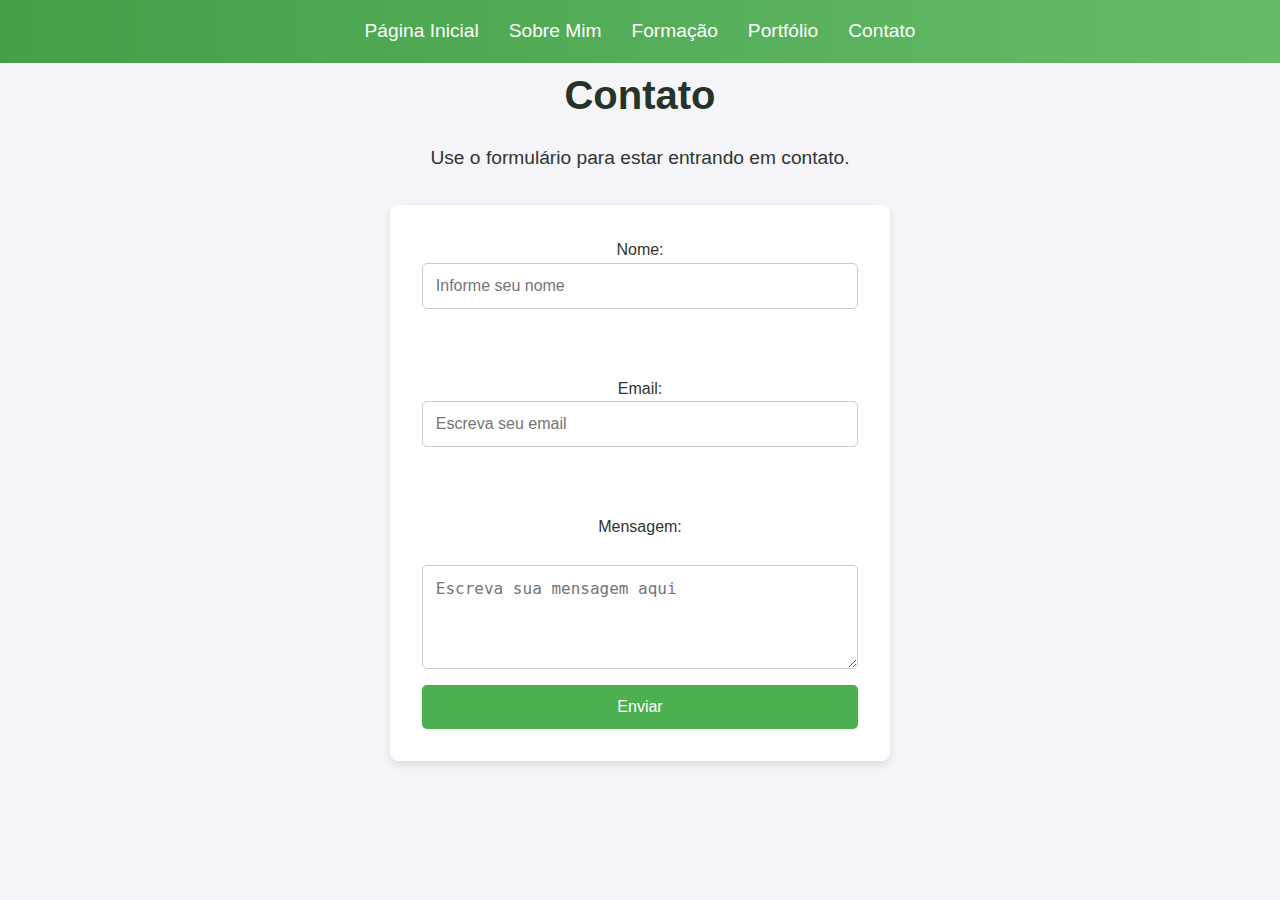
<file: contato.html>
<!DOCTYPE html>
<html lang="pt-br">
<head>
    <meta charset="UTF-8">
    <meta name="viewport" content="width=device-width, initial-scale=1.0">
    <link rel="stylesheet" type="text/css" href="style.css"><!--Link do CSS-->
    <title>Contato</title>
</head>
<body>
    <nav>
        <ul>
            <li><a href="index.html">Página Inicial</a></li><!--Links-->
            <li><a href="sobremim.html">Sobre Mim</a></li><!--Links-->
            <li><a href="formacao.html">Formação</a></li><!--Links-->
            <li><a href="portfolio.html">Portfólio</a></li><!--Links-->
            <li><a href="contato.html">Contato</a></li><!--Links-->
        </ul>
    </nav>
    <h1>Contato</h1><!--Título-->
    <p>Use o formulário para estar entrando em contato.</p><!--Texto-->

    <!--Parte do Formulário-->
    <div class="form-container">
    <form>
        <label for="nome">Nome:</label>
        <input type="text" id="nome" name="nome" placeholder="Informe seu nome" required>

        <br><br>

        <label for="email">Email:</label>
        <input type="email" id="email" name="email" placeholder="Escreva seu email" required>

        <br><br>

        <label for="mensagem">Mensagem:</label><br>
        <textarea id="mensagem" name="mensagem" rows="4" placeholder="Escreva sua mensagem aqui" required></textarea>

        <button type="submit">Enviar</button>
    </form>
</div>

</body>
</html>
</file>
<file: style.css>
* {
  margin: 0;
  padding: 0;
  box-sizing: border-box;
}

body {
  font-family: 'Arial', sans-serif;
  line-height: 1.6;
  background-color: #f4f4f9;
  color: #333;
  margin: 0;
}

/* Estilização do cabeçalho */
nav {
  background: linear-gradient(90deg, #43a047, #66bb6a); /* Efeito gradiente no menu */
  color: #fff;
  text-align: center;
  padding: 1rem 0;
  position: sticky; /* Fica fixo no topo ao rolar */
  top: 0;
  z-index: 1000;
}

nav ul {
  list-style: none;
  display: flex;
  justify-content: center;
}

nav ul li {
  margin: 0 15px;
}

nav ul li a {
  text-decoration: none;
  color: #fff;
  font-size: 1.2rem;
  transition: color 0.3s ease-in-out;
}

nav ul li a:hover {
  color: #c8e6c9; /* Destaque ao passar o mouse */
}

/* Títulos e texto do site */
h1 {
  font-size: 2.5rem;
  margin-bottom: 1rem;
  color: #263327;
  text-align: center;
}

p {
  font-size: 1.2rem;
  max-width: 800px; /* Limita a largura do texto */
  margin: 0 auto 2rem;
  text-align: center;
}

.btn {
  display: inline-block;
  background-color: #4CAF50; /* Botão com cor primária */
  color: #fff;
  padding: 0.8rem 1.5rem;
  text-decoration: none;
  border-radius: 5px;
  font-size: 1rem;
  box-shadow: 0 4px 6px rgba(0, 0, 0, 0.1);
  transition: background 0.3s ease-in-out, transform 0.3s ease-in-out;
}

.btn:hover {
  background-color: #388e3c;
  transform: translateY(-2px);
}

/* Estilo do formulário */
form {
  display: flex;               /* Usa flexbox */
  flex-direction: column;      /* Organiza os elementos em coluna */
  align-items: center;         /* Centraliza os elementos horizontalmente */
  background: #fff;
  padding: 2rem;
  border-radius: 8px;
  box-shadow: 0 4px 10px rgba(0, 0, 0, 0.1);  /* Sombrinha leve para o formulário */
  width: 100%;
  max-width: 500px;            /* Limita a largura máxima do formulário */
  margin: 0 auto;              /* Centraliza o formulário na tela */
}

form input, form textarea {
  width: 100%;                 /* Faz com que os campos ocupem 100% da largura disponível */
  padding: 0.8rem;
  margin-bottom: 1rem;
  border: 1px solid #ccc;
  border-radius: 5px;
  font-size: 1rem;
}

form button {
  width: 100%;                 /* Faz o botão ocupar toda a largura disponível */
  padding: 0.8rem;
  background-color: #4CAF50;
  color: white;
  border: none;
  border-radius: 5px;
  font-size: 1rem;
  cursor: pointer;
  transition: background 0.3s ease-in-out;
}

form button:hover {
  background-color: #388e3c;  /* Cor do botão ao passar o mouse */
}
</file>
